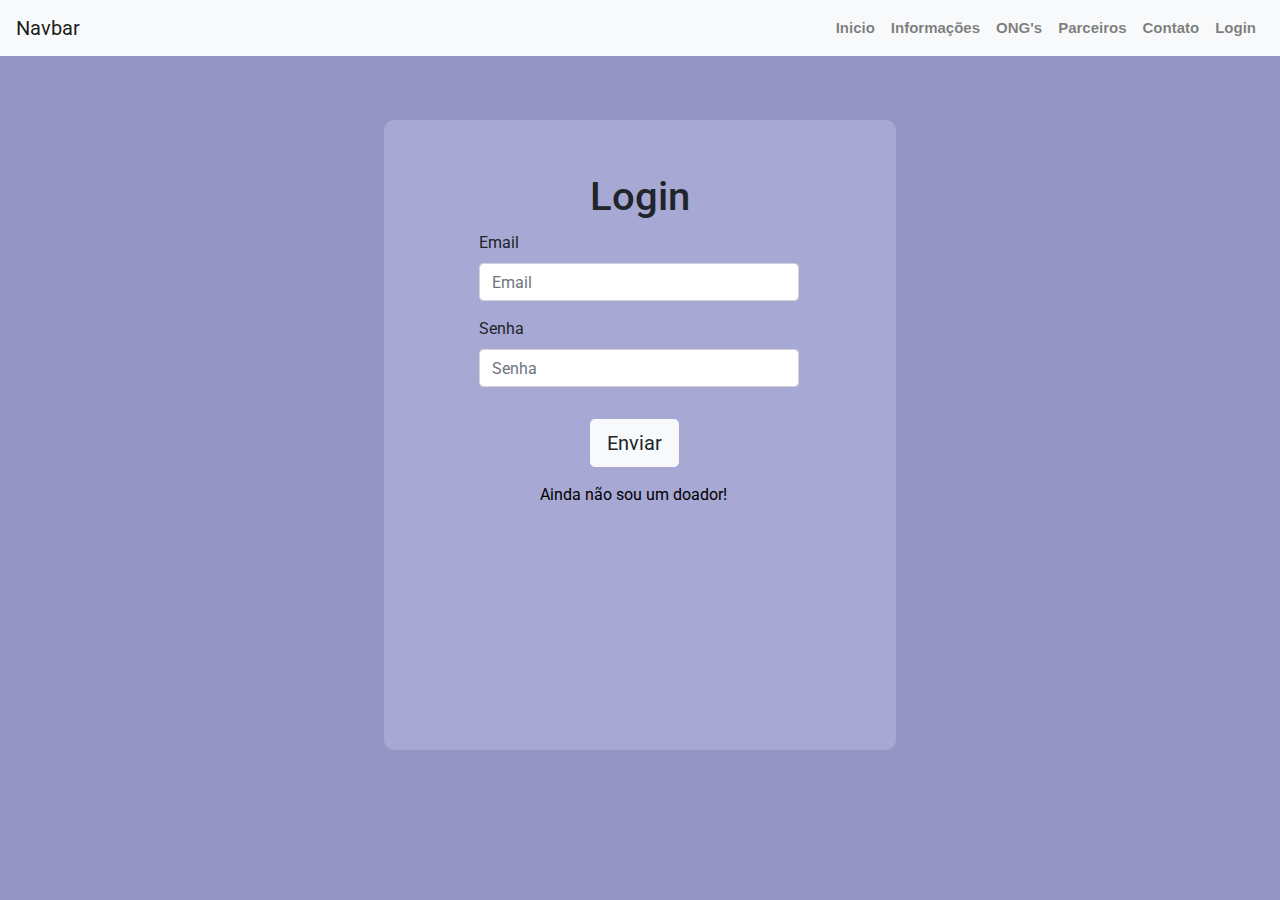
<file: login.html>
<!DOCTYPE html>
<html lang="pt-BR">

<head>
    <meta charset="utf-8">
    <meta name="viewport" content="width=device-width, initial-scale=1, shrink-to-fit=no">
    <link rel="shortcut icon" href="favicon.ico">
    <link rel="stylesheet" href="https://fonts.googleapis.com/css?family=Roboto">
    <link rel="stylesheet" href="https://stackpath.bootstrapcdn.com/bootstrap/4.1.3/css/bootstrap.min.css" integrity="sha384-MCw98/SFnGE8fJT3GXwEOngsV7Zt27NXFoaoApmYm81iuXoPkFOJwJ8ERdknLPMO"
        crossorigin="anonymous">
    <link href="bibliotecas/bootstrap/css/bootstrap.min.css" rel="stylesheet">
    <link href="login.css" rel="stylesheet">
    <title>Projeto Final</title>
</head>

<body>

    <nav class="navbar navbar-expand-lg navbar-light bg-light">
        <a class="navbar-brand" href="#">Navbar</a>
        <button class="navbar-toggler" type="button" data-toggle="collapse" data-target="#navbarNav" aria-controls="navbarNav"
            aria-expanded="false" aria-label="Toggle navigation">
            <span class="navbar-toggler-icon"></span>
        </button>
        <div class="collapse navbar-collapse justify-content-end" id="navbarNav">
            <ul class="navbar-nav nav-font">
                <li><a class="nav-link" href="#inicio">Inicio</a></li>
                <li><a class="nav-link" href="#info">Informações</a></li>
                <li><a class="nav-link" href="#categorias">ONG's</a></li>
                <li><a class="nav-link" href="#parceiros">Parceiros</a></li>
                <li><a class="nav-link" href="#contato">Contato</a></li>
                <li><a class="nav-link" href="./login">Login</a></li>
            </ul>
            </ul>
        </div>
    </nav>
    <section class="caixa">
    <p class="h1 text-center mt-5">Login</p>  
    <form action="" class=" login">
        <div class="form-group">
              <label for="exampleInputEmail1">Email</label>
              <input type="email" class="form-control" id="exampleInputEmail1" aria-describedby="emailHelp" placeholder="Email">            
        </div>
        <div class="form-group">
              <label for="exampleInputPassword1">Senha</label>
              <input type="Senha" class="form-control" id="exampleInputPassword1" placeholder="Senha">
        </div>
    </form>
    <button type="submit" class="btn btn-lg btn-light">Enviar</button>
    <a class="frase" href="signdoador.html">Ainda não sou um doador!</a>
    </section>  

</body>

</html>
</file>
<file: login.css>
body{
    background-color: #9595c5;
}

.nav-font{
    font-family: 'Open Sans', 'Helvetica Neue', Arial, sans-serif;
    font-weight: 700;
    font-size: 15px
  }
  
.login {
    padding: 0.75rem 1rem 0;
  }
.caixa {
background-color: #c1c1e96c;
width: 80%;
height: 60vh;
margin: 20% 10%;
padding: 1px;
border-radius: 10px;
}



  @media (min-width: 768px) {
    .login {
        padding: 1rem 20% 0;
    }
  }
  
  @media (min-width: 992px) {
    .login {
        padding: 0.5rem 18% 1rem;
        text-align: left;
        
    }

    .h1{
        margin-bottom: 2px;
    }
    
    .form-control{
     width: 25vw;
    }   
    
    .caixa {
        background-color: #c1c1e96c;
        width: 40%;
        height: 70vh;
        margin: 5% 30%;
        padding: 5px;
        border-radius: 10px;
        }  
    .btn{
        margin: 0 40% 1rem;
    }
    .frase{
        color: black; 
        margin: 0 30% 0;       

    }
  }
</file>
